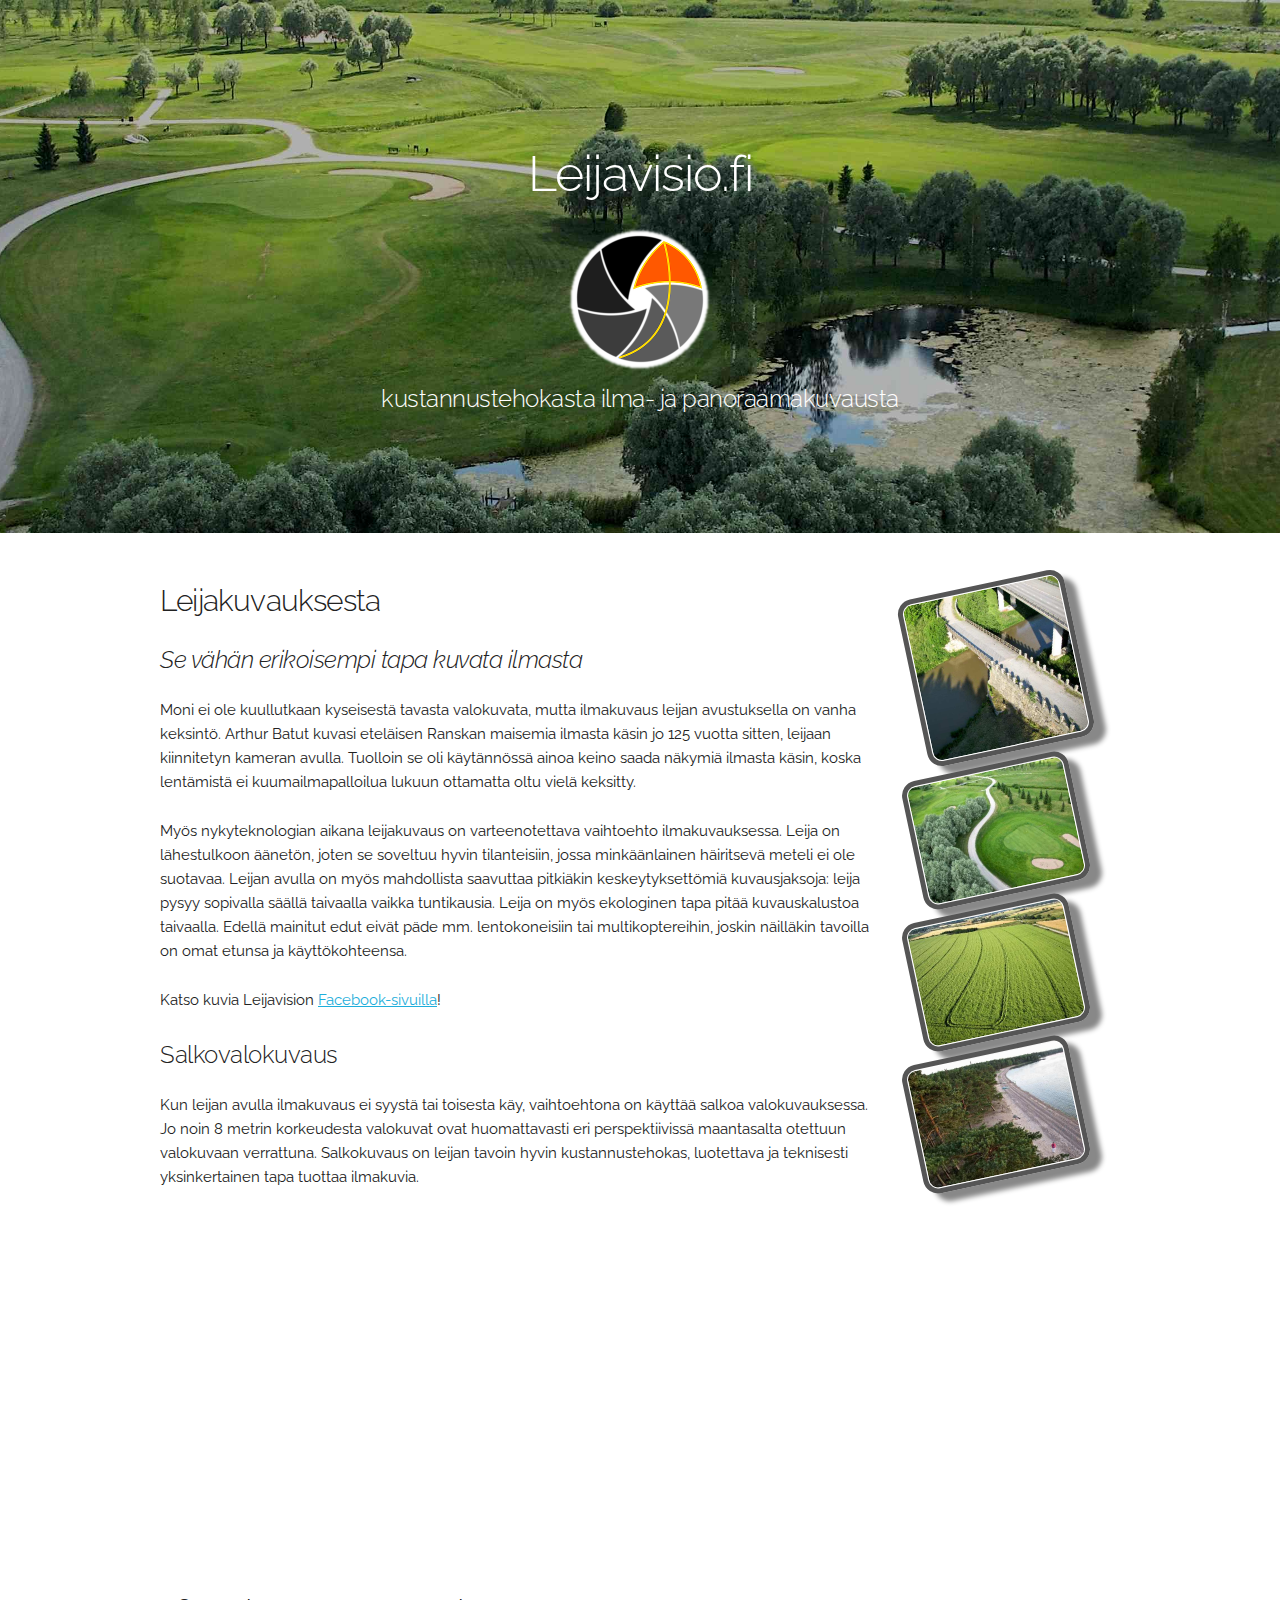
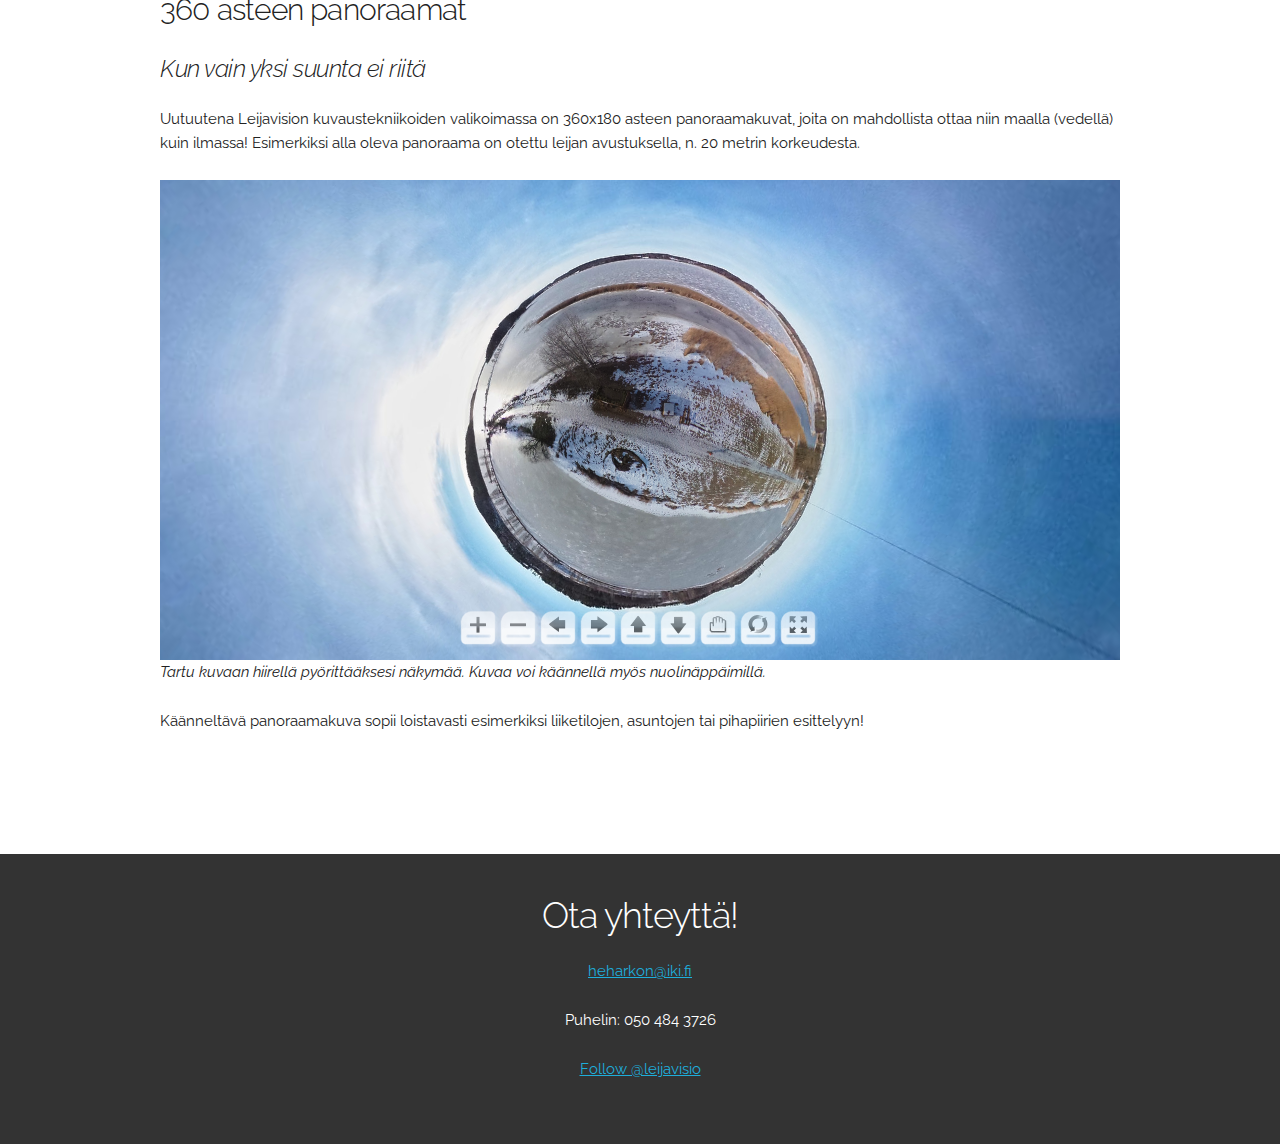
<file: index.html>
<!DOCTYPE html>
<html lang="en">
<head>

  <!-- Basic Page Needs
  –––––––––––––––––––––––––––––––––––––––––––––––––– -->
  <meta charset="utf-8">
  <title>Leijavisio.fi</title>
  <meta name="description" content="Leijavisio.fi kotisivu">
  <meta name="author" content="Henrik Härkönen">

  <meta property="og:title" content="Leijavisio.fi"/>
  <meta property="og:type" content="website"/>
  <meta property="og:image" content="http://leijavisio.fi/images/lv4_300.png"/>
  <meta property="og:url" content="http://leijavisio.fi/"/>
  <meta property="og:description" content="Kustannustehokasta ilma- ja panoraamakuvausta!"/>
  <meta property="fb:admins" content="573252341"/>

  <meta name="twitter:card" content="summary" />
  <meta name="twitter:site" content="@leijavisio" />
  <meta name="twitter:title" content="Leijavisio.fi" />
  <meta name="twitter:description" content="Kustannustehokasta ilma- ja panoraamakuvausta!" />
  <meta name="twitter:image" content="http://leijavisio.fi/images/lv4_300.png" />
  <meta name="twitter:url" content="http://leijavisio.fi/" />

  <!-- Mobile Specific Metas
  –––––––––––––––––––––––––––––––––––––––––––––––––– -->
  <meta name="viewport" content="width=device-width, initial-scale=1">

  <!-- FONT
  –––––––––––––––––––––––––––––––––––––––––––––––––– -->
  <link href="//fonts.googleapis.com/css?family=Raleway:400,300,600" rel="stylesheet" type="text/css">

  <!-- CSS
  –––––––––––––––––––––––––––––––––––––––––––––––––– -->
  <link rel="stylesheet" href="css/normalize.css">
  <link rel="stylesheet" href="css/skeleton.css">
  <link rel="stylesheet" href="css/lv.css">

  <!-- Favicon
  –––––––––––––––––––––––––––––––––––––––––––––––––– -->
  <link rel="icon" type="image/png" href="images/favicon.png">

</head>
<body>
<div id="fb-root"></div>
<script>(function(d, s, id) {
  var js, fjs = d.getElementsByTagName(s)[0];
  if (d.getElementById(id)) return;
  js = d.createElement(s); js.id = id;
  js.src = "//connect.facebook.net/en_US/sdk.js#xfbml=1&version=v2.0";
  fjs.parentNode.insertBefore(js, fjs);
}(document, 'script', 'facebook-jssdk'));</script>
  <!-- Primary Page Layout
  –––––––––––––––––––––––––––––––––––––––––––––––––– -->
  <div class="section alkukuva">
      <div class="container">
          <div class="row">
              <div class="column" style="margin-top: 15%; margin-bottom: 10%">
                  <h1>Leijavisio.fi</h1>
                  <img src="images/lv4_150_2.png" alt="Leijavisio.fi logo" />
                  <h5>kustannustehokasta ilma- ja panoraamakuvausta</h5>
              </div>
          </div>
      </div>
  </div>

  <div class="section info">
      <div class="container">
          <div class="row" style="margin-bottom: 5%">
              <div class="nine columns" style="margin-top: 5%">
                  <h4>Leijakuvauksesta</h4>
                  <h5>
                      <i>Se vähän erikoisempi tapa kuvata ilmasta</i>
                  </h5>
                  <p>
                  Moni ei ole kuullutkaan kyseisestä tavasta valokuvata, mutta
                  ilmakuvaus leijan avustuksella on vanha keksintö. Arthur
                  Batut kuvasi eteläisen Ranskan maisemia ilmasta käsin jo 125
                  vuotta sitten, leijaan kiinnitetyn kameran avulla. Tuolloin
                  se oli käytännössä ainoa keino saada näkymiä ilmasta käsin,
                  koska lentämistä ei kuumailmapalloilua lukuun ottamatta oltu
                  vielä keksitty.
                  </p>
                  <p>
                  Myös nykyteknologian aikana leijakuvaus on varteenotettava
                  vaihtoehto ilmakuvauksessa. Leija on lähestulkoon äänetön,
                  joten se soveltuu hyvin tilanteisiin, jossa minkäänlainen
                  häiritsevä meteli ei ole suotavaa. Leijan avulla on myös
                  mahdollista saavuttaa pitkiäkin keskeytyksettömiä
                  kuvausjaksoja: leija pysyy sopivalla säällä taivaalla vaikka
                  tuntikausia. Leija on myös ekologinen tapa pitää
                  kuvauskalustoa taivaalla. Edellä mainitut edut eivät päde mm.
                  lentokoneisiin tai multikoptereihin, joskin näilläkin
                  tavoilla on omat etunsa ja käyttökohteensa. 
                  </p>

                  <p>
                  Katso kuvia Leijavision <a href="http://www.facebook.com/leijavisio">Facebook-sivuilla</a>!
                  </p>

                  <h5>Salkovalokuvaus</h5>
                  <p>
                  Kun leijan avulla ilmakuvaus ei syystä tai toisesta käy,
                  vaihtoehtona on käyttää salkoa valokuvauksessa. Jo noin 8
                  metrin korkeudesta valokuvat ovat huomattavasti eri
                  perspektiivissä maantasalta otettuun valokuvaan verrattuna.
                  Salkokuvaus on leijan tavoin hyvin kustannustehokas,
                  luotettava ja teknisesti yksinkertainen tapa tuottaa
                  ilmakuvia.
                  </p>


              </div>

              <div class="three columns" style="margin-top: 5%">
                  <div>
                      <img src="images/1.jpg" alt="Pikkukuva" />
                      <img src="images/2.jpg" alt="Pikkukuva" />
                      <img src="images/5.jpg" alt="Pikkukuva" />
                      <img src="images/6.jpg" alt="Pikkukuva" />
                  </div>
              </div>

          </div>
      </div>
  </div>

  <div class="section panorama" id="panoraamakuvaus">
      <div class="container">
          <div class="row" style="margin-top: 5%; margin-bottom: 10%;">
              <h2>Panoraamakuvaus</h2>
          </div>
      </div>
  </div>


  <div class="section info">
      <div class="container">
          <div class="row">
              <div class="column" style="margin-top: 5%; margin-bottom: 10%">
                  <h4>360 asteen panoraamat</h4>
                  <h5>
                      <i>Kun vain yksi suunta ei riitä</i>
                  </h5>
                  <p>
                  Uutuutena Leijavision kuvaustekniikoiden valikoimassa on
                  360x180 asteen panoraamakuvat, joita on mahdollista ottaa
                  niin maalla (vedellä) kuin ilmassa! Esimerkiksi alla oleva
                  panoraama on otettu leijan avustuksella, n. 20 metrin
                  korkeudesta.
                  </p>
                  <div class="aspect-ratio">
                      <iframe title="Panorama" allowfullscreen style="border-style:none;"
                          src="pano/R0010059_final_rotated.html"></iframe>
                  </div>
                  <p>
                  <i>Tartu kuvaan hiirellä pyörittääksesi näkymää. Kuvaa voi käännellä myös nuolinäppäimillä.</i>
                  </p>
                  <p>
                  Käänneltävä panoraamakuva sopii loistavasti esimerkiksi liiketilojen, asuntojen tai pihapiirien esittelyyn!
                  </p>
              </div>
          </div>
      </div>
  </div>
  
  <div class="section contact">
      <div class="container">
          <div class="row">
              <h3>Ota yhteyttä!</h3>
              <p>
                <a href="mailto:heharkon@iki.fi">heharkon@iki.fi</a>
              </p>
              <p>
              Puhelin: 050 484 3726
              </p>
              <div class="fb-like" data-href="https://www.facebook.com/leijavisio/" data-layout="button_count" data-action="like" data-show-faces="false" data-share="true"></div>
              <p>
              <a href="https://twitter.com/leijavisio" class="twitter-follow-button" data-show-count="false">Follow @leijavisio</a>
<script>!function(d,s,id){var js,fjs=d.getElementsByTagName(s)[0],p=/^http:/.test(d.location)?'http':'https';if(!d.getElementById(id)){js=d.createElement(s);js.id=id;js.src=p+'://platform.twitter.com/widgets.js';fjs.parentNode.insertBefore(js,fjs);}}(document, 'script', 'twitter-wjs');</script>
</p>
          </div>
      </div>
  </div>


  <script src="//static.getclicky.com/js" type="text/javascript"></script>
  <script type="text/javascript">try{ clicky.init(100738921); }catch(e){}</script>
  <noscript><p><img alt="Clicky" width="1" height="1" src="//in.getclicky.com/100738921ns.gif" /></p></noscript>
<!-- End Document
  –––––––––––––––––––––––––––––––––––––––––––––––––– -->
</body>
</html>
</file>
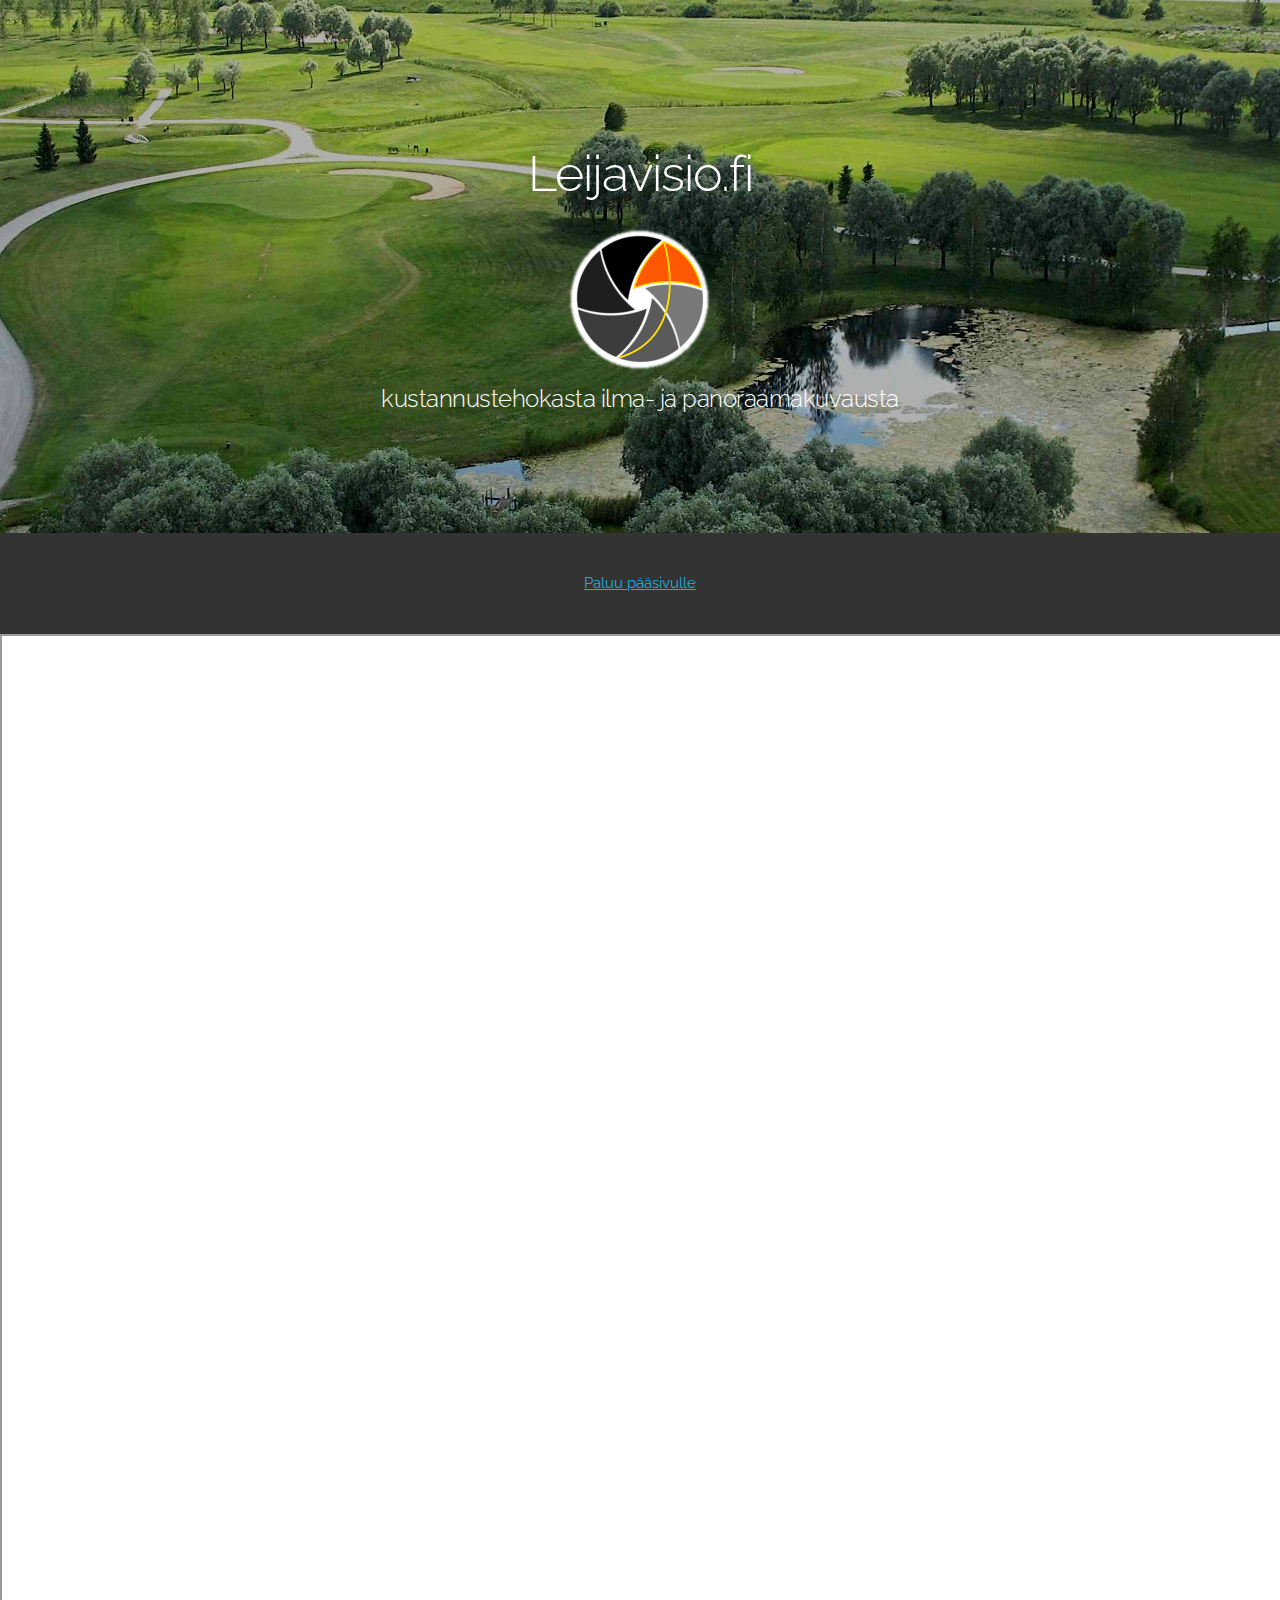
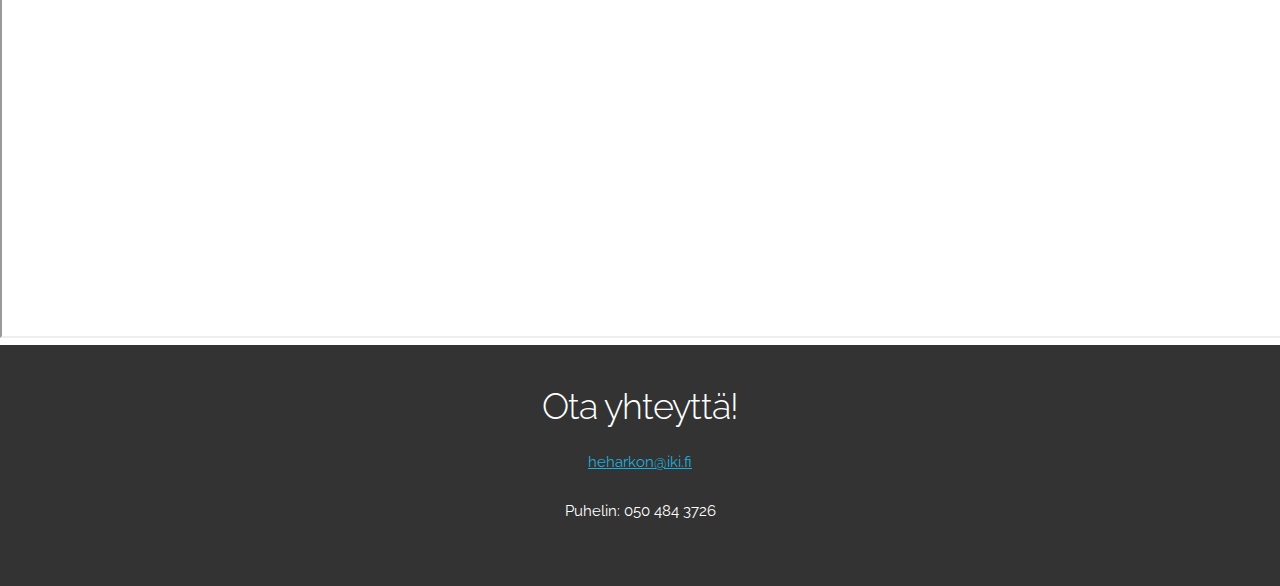
<file: galleria.html>
<!DOCTYPE html>
<html lang="en">
<head>

  <!-- Basic Page Needs
  –––––––––––––––––––––––––––––––––––––––––––––––––– -->
  <meta charset="utf-8">
  <title>Leijavisio.fi</title>
  <meta name="description" content="Leijavisio.fi kotisivu">
  <meta name="author" content="Henrik Härkönen">

  <meta property="og:title" content="Leijavisio.fi"/>
  <meta property="og:type" content="website"/>
  <meta property="og:image" content="images/lv4_300.png"/>
  <meta property="og:url" content="http://leijavisio.fi/"/>
  <meta property="og:description" content="Kustannustehokasta ilma- ja panoraamakuvausta!"/>
  <meta property="fb:admins" content="573252341"/>

  <!-- Mobile Specific Metas
  –––––––––––––––––––––––––––––––––––––––––––––––––– -->
  <meta name="viewport" content="width=device-width, initial-scale=1">

  <!-- FONT
  –––––––––––––––––––––––––––––––––––––––––––––––––– -->
  <link href="//fonts.googleapis.com/css?family=Raleway:400,300,600" rel="stylesheet" type="text/css">

  <!-- CSS
  –––––––––––––––––––––––––––––––––––––––––––––––––– -->
  <link rel="stylesheet" href="css/normalize.css">
  <link rel="stylesheet" href="css/skeleton.css">
  <link rel="stylesheet" href="css/lv.css">

  <!-- Favicon
  –––––––––––––––––––––––––––––––––––––––––––––––––– -->
  <link rel="icon" type="image/png" href="images/favicon.png">

</head>
<body>
<div id="fb-root"></div>
<script>(function(d, s, id) {
  var js, fjs = d.getElementsByTagName(s)[0];
  if (d.getElementById(id)) return;
  js = d.createElement(s); js.id = id;
  js.src = "//connect.facebook.net/en_US/sdk.js#xfbml=1&version=v2.0";
  fjs.parentNode.insertBefore(js, fjs);
}(document, 'script', 'facebook-jssdk'));</script>
  <!-- Primary Page Layout
  –––––––––––––––––––––––––––––––––––––––––––––––––– -->
  <div class="section alkukuva">
      <div class="container">
          <div class="row">
              <div class="column" style="margin-top: 15%; margin-bottom: 10%">
                  <h1>Leijavisio.fi</h1>
                  <img src="images/lv4_150_2.png" alt="Leijavisio.fi logo" />
                  <h5>kustannustehokasta ilma- ja panoraamakuvausta</h5>
              </div>
          </div>
      </div>
  </div>


  <div class="section contact">
      <a href="/">Paluu pääsivulle</a>
  </div>

  <iframe src="http://harkonen.smugmug.com/Leijavisiofi/" seamless></iframe>


  <div class="section contact">
      <div class="container">
          <div class="row">
              <h3>Ota yhteyttä!</h3>
              <p>
                <a href="mailto:heharkon@iki.fi">heharkon@iki.fi</a>
              </p>
              <p>
              Puhelin: 050 484 3726
              </p>
              <div class="fb-like" data-href="https://www.facebook.com/leijavisio/" data-layout="button_count" data-action="like" data-show-faces="false" data-share="true"></div>
          </div>
      </div>
  </div>


  <script src="//static.getclicky.com/js" type="text/javascript"></script>
  <script type="text/javascript">try{ clicky.init(100738921); }catch(e){}</script>
  <noscript><p><img alt="Clicky" width="1" height="1" src="//in.getclicky.com/100738921ns.gif" /></p></noscript>
<!-- End Document
  –––––––––––––––––––––––––––––––––––––––––––––––––– -->
</body>
</html>
</file>
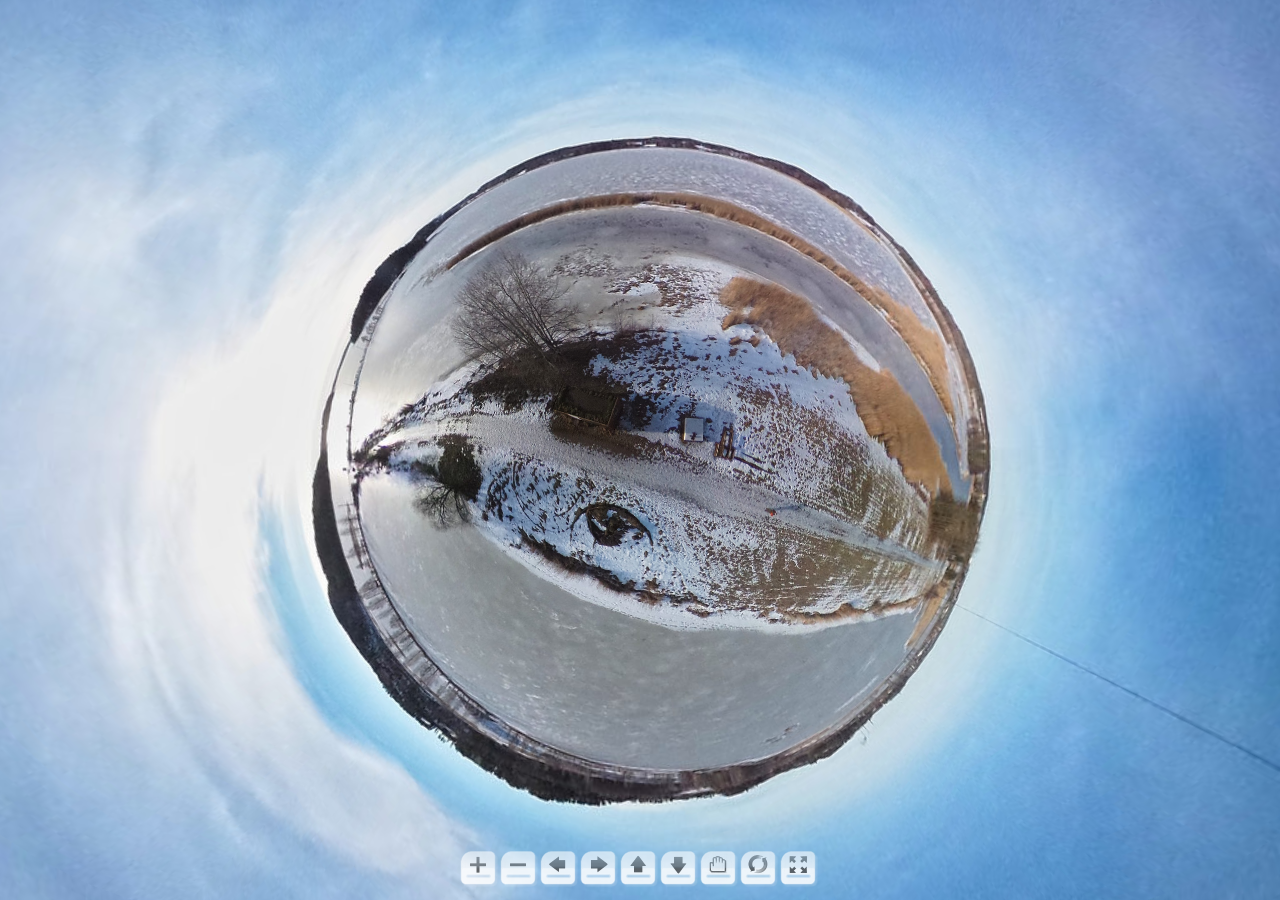
<file: pano/R0010059_final_rotated.html>
<!DOCTYPE html>
<html>
<head>
	<title>krpano.com - R0010059_final_rotated</title>
	<meta name="viewport" content="target-densitydpi=device-dpi, width=device-width, initial-scale=1.0, minimum-scale=1.0, maximum-scale=1.0, minimal-ui" />
	<meta name="apple-mobile-web-app-capable" content="yes" />
	<meta name="apple-mobile-web-app-status-bar-style" content="black" />
	<meta http-equiv="Content-Type" content="text/html;charset=utf-8" />
	<meta http-equiv="x-ua-compatible" content="IE=edge" />
	<style>
		@-ms-viewport { width:device-width; }
		@media only screen and (min-device-width:800px) { html { overflow:hidden; } }
		html { height:100%; }
		body { height:100%; overflow:hidden; margin:0; padding:0; font-family:Arial, Helvetica, sans-serif; font-size:16px; color:#FFFFFF; background-color:#000000; }
	</style>
</head>
<body>

<script src="R0010059_final_rotated.js"></script>

<div id="pano" style="width:100%;height:100%;">
	<noscript><table style="width:100%;height:100%;"><tr style="vertical-align:middle;"><td><div style="text-align:center;">ERROR:<br/><br/>Javascript not activated<br/><br/></div></td></tr></table></noscript>
	<script>
		embedpano({swf:"R0010059_final_rotated.swf", xml:"R0010059_final_rotated.xml", target:"pano", html5:"prefer", passQueryParameters:true});
	</script>
</div>

</body>
</html>
</file>
<file: css/skeleton.css>
/*
* Skeleton V2.0.4
* Copyright 2014, Dave Gamache
* www.getskeleton.com
* Free to use under the MIT license.
* http://www.opensource.org/licenses/mit-license.php
* 12/29/2014
*/


/* Table of contents
––––––––––––––––––––––––––––––––––––––––––––––––––
- Grid
- Base Styles
- Typography
- Links
- Buttons
- Forms
- Lists
- Code
- Tables
- Spacing
- Utilities
- Clearing
- Media Queries
*/


/* Grid
–––––––––––––––––––––––––––––––––––––––––––––––––– */
.container {
  position: relative;
  width: 100%;
  max-width: 960px;
  margin: 0 auto;
  padding: 0 20px;
  box-sizing: border-box; }
.column,
.columns {
  width: 100%;
  float: left;
  box-sizing: border-box; }

/* For devices larger than 400px */
@media (min-width: 400px) {
  .container {
    width: 85%;
    padding: 0; }
}

/* For devices larger than 550px */
@media (min-width: 550px) {
  .container {
    width: 80%; }
  .column,
  .columns {
    margin-left: 4%; }
  .column:first-child,
  .columns:first-child {
    margin-left: 0; }

  .one.column,
  .one.columns                    { width: 4.66666666667%; }
  .two.columns                    { width: 13.3333333333%; }
  .three.columns                  { width: 22%;            }
  .four.columns                   { width: 30.6666666667%; }
  .five.columns                   { width: 39.3333333333%; }
  .six.columns                    { width: 48%;            }
  .seven.columns                  { width: 56.6666666667%; }
  .eight.columns                  { width: 65.3333333333%; }
  .nine.columns                   { width: 74.0%;          }
  .ten.columns                    { width: 82.6666666667%; }
  .eleven.columns                 { width: 91.3333333333%; }
  .twelve.columns                 { width: 100%; margin-left: 0; }

  .one-third.column               { width: 30.6666666667%; }
  .two-thirds.column              { width: 65.3333333333%; }

  .one-half.column                { width: 48%; }

  /* Offsets */
  .offset-by-one.column,
  .offset-by-one.columns          { margin-left: 8.66666666667%; }
  .offset-by-two.column,
  .offset-by-two.columns          { margin-left: 17.3333333333%; }
  .offset-by-three.column,
  .offset-by-three.columns        { margin-left: 26%;            }
  .offset-by-four.column,
  .offset-by-four.columns         { margin-left: 34.6666666667%; }
  .offset-by-five.column,
  .offset-by-five.columns         { margin-left: 43.3333333333%; }
  .offset-by-six.column,
  .offset-by-six.columns          { margin-left: 52%;            }
  .offset-by-seven.column,
  .offset-by-seven.columns        { margin-left: 60.6666666667%; }
  .offset-by-eight.column,
  .offset-by-eight.columns        { margin-left: 69.3333333333%; }
  .offset-by-nine.column,
  .offset-by-nine.columns         { margin-left: 78.0%;          }
  .offset-by-ten.column,
  .offset-by-ten.columns          { margin-left: 86.6666666667%; }
  .offset-by-eleven.column,
  .offset-by-eleven.columns       { margin-left: 95.3333333333%; }

  .offset-by-one-third.column,
  .offset-by-one-third.columns    { margin-left: 34.6666666667%; }
  .offset-by-two-thirds.column,
  .offset-by-two-thirds.columns   { margin-left: 69.3333333333%; }

  .offset-by-one-half.column,
  .offset-by-one-half.columns     { margin-left: 52%; }

}


/* Base Styles
–––––––––––––––––––––––––––––––––––––––––––––––––– */
/* NOTE
html is set to 62.5% so that all the REM measurements throughout Skeleton
are based on 10px sizing. So basically 1.5rem = 15px :) */
html {
  font-size: 62.5%; }
body {
  font-size: 1.5em; /* currently ems cause chrome bug misinterpreting rems on body element */
  line-height: 1.6;
  font-weight: 400;
  font-family: "Raleway", "HelveticaNeue", "Helvetica Neue", Helvetica, Arial, sans-serif;
  color: #222; }


/* Typography
–––––––––––––––––––––––––––––––––––––––––––––––––– */
h1, h2, h3, h4, h5, h6 {
  margin-top: 0;
  margin-bottom: 2rem;
  font-weight: 300; }
h1 { font-size: 4.0rem; line-height: 1.2;  letter-spacing: -.1rem;}
h2 { font-size: 3.6rem; line-height: 1.25; letter-spacing: -.1rem; }
h3 { font-size: 3.0rem; line-height: 1.3;  letter-spacing: -.1rem; }
h4 { font-size: 2.4rem; line-height: 1.35; letter-spacing: -.08rem; }
h5 { font-size: 1.8rem; line-height: 1.5;  letter-spacing: -.05rem; }
h6 { font-size: 1.5rem; line-height: 1.6;  letter-spacing: 0; }

/* Larger than phablet */
@media (min-width: 550px) {
  h1 { font-size: 5.0rem; }
  h2 { font-size: 4.2rem; }
  h3 { font-size: 3.6rem; }
  h4 { font-size: 3.0rem; }
  h5 { font-size: 2.4rem; }
  h6 { font-size: 1.5rem; }
}

p {
  margin-top: 0; }


/* Links
–––––––––––––––––––––––––––––––––––––––––––––––––– */
a {
  color: #1EAEDB; }
a:hover {
  color: #0FA0CE; }


/* Buttons
–––––––––––––––––––––––––––––––––––––––––––––––––– */
.button,
button,
input[type="submit"],
input[type="reset"],
input[type="button"] {
  display: inline-block;
  height: 38px;
  padding: 0 30px;
  color: #555;
  text-align: center;
  font-size: 11px;
  font-weight: 600;
  line-height: 38px;
  letter-spacing: .1rem;
  text-transform: uppercase;
  text-decoration: none;
  white-space: nowrap;
  background-color: transparent;
  border-radius: 4px;
  border: 1px solid #bbb;
  cursor: pointer;
  box-sizing: border-box; }
.button:hover,
button:hover,
input[type="submit"]:hover,
input[type="reset"]:hover,
input[type="button"]:hover,
.button:focus,
button:focus,
input[type="submit"]:focus,
input[type="reset"]:focus,
input[type="button"]:focus {
  color: #333;
  border-color: #888;
  outline: 0; }
.button.button-primary,
button.button-primary,
input[type="submit"].button-primary,
input[type="reset"].button-primary,
input[type="button"].button-primary {
  color: #FFF;
  background-color: #33C3F0;
  border-color: #33C3F0; }
.button.button-primary:hover,
button.button-primary:hover,
input[type="submit"].button-primary:hover,
input[type="reset"].button-primary:hover,
input[type="button"].button-primary:hover,
.button.button-primary:focus,
button.button-primary:focus,
input[type="submit"].button-primary:focus,
input[type="reset"].button-primary:focus,
input[type="button"].button-primary:focus {
  color: #FFF;
  background-color: #1EAEDB;
  border-color: #1EAEDB; }


/* Forms
–––––––––––––––––––––––––––––––––––––––––––––––––– */
input[type="email"],
input[type="number"],
input[type="search"],
input[type="text"],
input[type="tel"],
input[type="url"],
input[type="password"],
textarea,
select {
  height: 38px;
  padding: 6px 10px; /* The 6px vertically centers text on FF, ignored by Webkit */
  background-color: #fff;
  border: 1px solid #D1D1D1;
  border-radius: 4px;
  box-shadow: none;
  box-sizing: border-box; }
/* Removes awkward default styles on some inputs for iOS */
input[type="email"],
input[type="number"],
input[type="search"],
input[type="text"],
input[type="tel"],
input[type="url"],
input[type="password"],
textarea {
  -webkit-appearance: none;
     -moz-appearance: none;
          appearance: none; }
textarea {
  min-height: 65px;
  padding-top: 6px;
  padding-bottom: 6px; }
input[type="email"]:focus,
input[type="number"]:focus,
input[type="search"]:focus,
input[type="text"]:focus,
input[type="tel"]:focus,
input[type="url"]:focus,
input[type="password"]:focus,
textarea:focus,
select:focus {
  border: 1px solid #33C3F0;
  outline: 0; }
label,
legend {
  display: block;
  margin-bottom: .5rem;
  font-weight: 600; }
fieldset {
  padding: 0;
  border-width: 0; }
input[type="checkbox"],
input[type="radio"] {
  display: inline; }
label > .label-body {
  display: inline-block;
  margin-left: .5rem;
  font-weight: normal; }


/* Lists
–––––––––––––––––––––––––––––––––––––––––––––––––– */
ul {
  list-style: circle inside; }
ol {
  list-style: decimal inside; }
ol, ul {
  padding-left: 0;
  margin-top: 0; }
ul ul,
ul ol,
ol ol,
ol ul {
  margin: 1.5rem 0 1.5rem 3rem;
  font-size: 90%; }
li {
  margin-bottom: 1rem; }


/* Code
–––––––––––––––––––––––––––––––––––––––––––––––––– */
code {
  padding: .2rem .5rem;
  margin: 0 .2rem;
  font-size: 90%;
  white-space: nowrap;
  background: #F1F1F1;
  border: 1px solid #E1E1E1;
  border-radius: 4px; }
pre > code {
  display: block;
  padding: 1rem 1.5rem;
  white-space: pre; }


/* Tables
–––––––––––––––––––––––––––––––––––––––––––––––––– */
th,
td {
  padding: 12px 15px;
  text-align: left;
  border-bottom: 1px solid #E1E1E1; }
th:first-child,
td:first-child {
  padding-left: 0; }
th:last-child,
td:last-child {
  padding-right: 0; }


/* Spacing
–––––––––––––––––––––––––––––––––––––––––––––––––– */
button,
.button {
  margin-bottom: 1rem; }
input,
textarea,
select,
fieldset {
  margin-bottom: 1.5rem; }
pre,
blockquote,
dl,
figure,
table,
p,
ul,
ol,
form {
  margin-bottom: 2.5rem; }


/* Utilities
–––––––––––––––––––––––––––––––––––––––––––––––––– */
.u-full-width {
  width: 100%;
  box-sizing: border-box; }
.u-max-full-width {
  max-width: 100%;
  box-sizing: border-box; }
.u-pull-right {
  float: right; }
.u-pull-left {
  float: left; }


/* Misc
–––––––––––––––––––––––––––––––––––––––––––––––––– */
hr {
  margin-top: 3rem;
  margin-bottom: 3.5rem;
  border-width: 0;
  border-top: 1px solid #E1E1E1; }


/* Clearing
–––––––––––––––––––––––––––––––––––––––––––––––––– */

/* Self Clearing Goodness */
.container:after,
.row:after,
.u-cf {
  content: "";
  display: table;
  clear: both; }


/* Media Queries
–––––––––––––––––––––––––––––––––––––––––––––––––– */
/*
Note: The best way to structure the use of media queries is to create the queries
near the relevant code. For example, if you wanted to change the styles for buttons
on small devices, paste the mobile query code up in the buttons section and style it
there.
*/


/* Larger than mobile */
@media (min-width: 400px) {}

/* Larger than phablet (also point when grid becomes active) */
@media (min-width: 550px) {}

/* Larger than tablet */
@media (min-width: 750px) {}

/* Larger than desktop */
@media (min-width: 1000px) {}

/* Larger than Desktop HD */
@media (min-width: 1200px) {}
</file>
<file: css/lv.css>
.alkukuva {
    background-image: url('../images/lv_header1.jpg');
    background-size: cover;
    background-attachment: fixed;
    color: #fff;
    text-align: center;
    background-position: center;
}

.panorama {
    background-image: url('../images/panoback.jpg');
    background-size: cover;
    background-attachment: fixed;
    color: #fff;
    text-align: center;
    background-position: center;
    padding-top: 5%;
}

.contact {
    background-color: #333;
    color: #fff;
    text-align: center;
    padding-top: 3%;
    padding-bottom: 3%;
}

.info img {
    max-width: 75%;
    height: auto;
    -ms-transform: rotate(-12deg); 
    -webkit-transform: rotate(-12deg);
    transform: rotate(-12deg);
    margin: 1%;
    padding: 1px;
    border: 5px solid;
    border-radius: 15px;
    box-shadow: 10px 10px 5px #888888;
    border-color: #555;
}

.aspect-ratio {
  position: relative;
  width: 100%;
  height: 0;
  padding-bottom: 50%;
}

.aspect-ratio iframe {
  position: absolute;
  width: 100%;
  height: 100%;
  left: 0; top: 0;
}



.modalDialog {
	position: fixed;
	font-family: Arial, Helvetica, sans-serif;
	top: 0;
	right: 0;
	bottom: 0;
	left: 0;
	background: rgba(0,0,0,0.8);
	z-index: 99999;
	opacity:0;
	-webkit-transition: opacity 400ms ease-in;
	-moz-transition: opacity 400ms ease-in;
	transition: opacity 400ms ease-in;
	pointer-events: none;
    
}


.modalDialog:target {
	opacity:1;
	pointer-events: auto;
}

.modalDialog > div {
	position: relative;
	margin: 10% auto;
	padding: 5px 20px 13px 20px;
	border-radius: 10px;
	background: #fff;
	background: -moz-linear-gradient(#fff, #999);
	background: -webkit-linear-gradient(#fff, #999);
	background: -o-linear-gradient(#fff, #999);
}


.close {
	background: #606061;
	color: #FFFFFF;
	line-height: 25px;
	position: absolute;
	right: -12px;
	text-align: center;
	top: -10px;
	width: 24px;
	text-decoration: none;
	font-weight: bold;
	-webkit-border-radius: 12px;
	-moz-border-radius: 12px;
	border-radius: 12px;
	-moz-box-shadow: 1px 1px 3px #000;
	-webkit-box-shadow: 1px 1px 3px #000;
	box-shadow: 1px 1px 3px #000;
}

.close:hover { background: #00d9ff; }

iframe {
    position: relative;
    width: 100%;
    height: 1300px;
}
</file>
